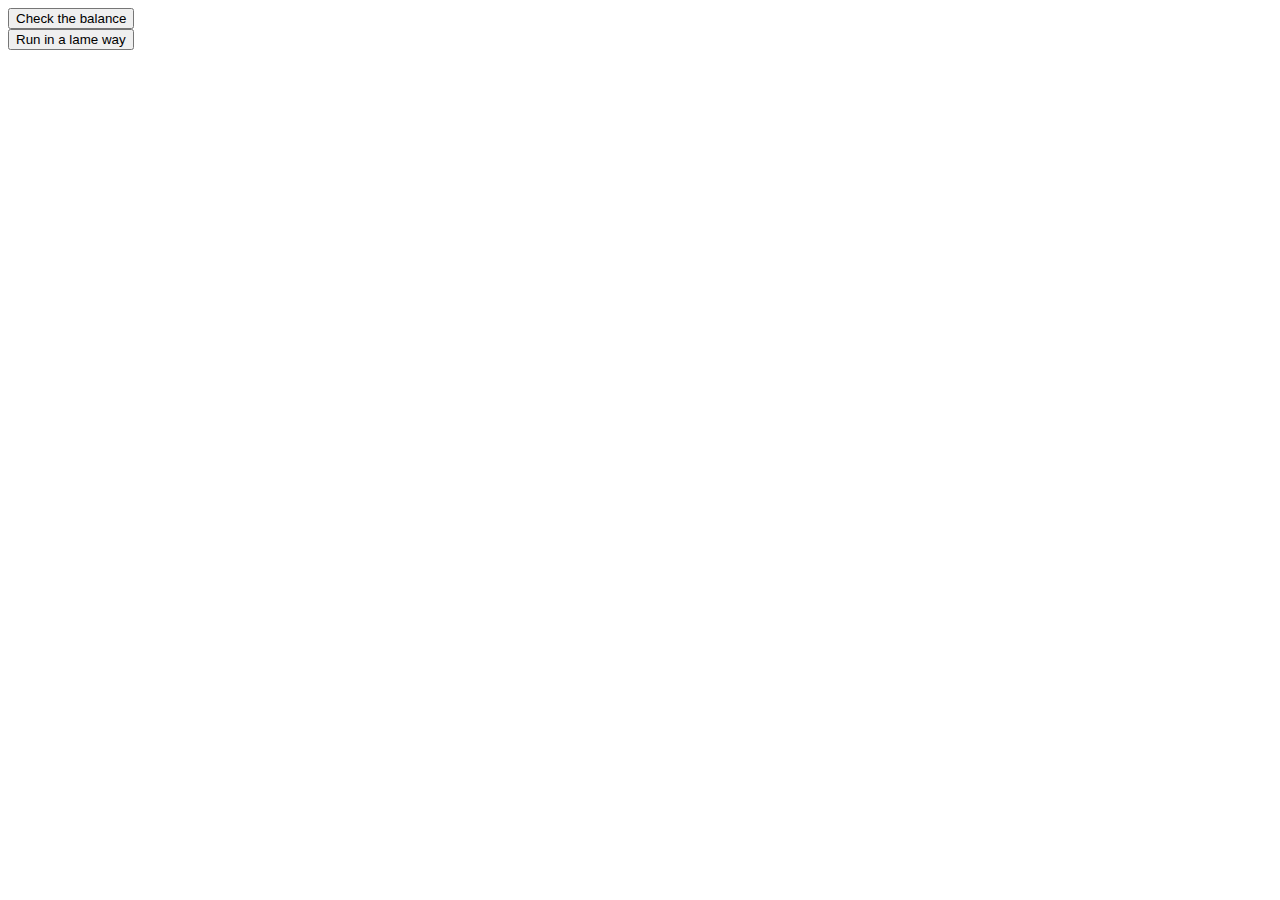
<file: 04_week/04_exercise/index.html>
<!DOCTYPE html>
<html lang="en">
<head>
    <meta charset="UTF-8">
    <meta name="viewport" content="width=device-width, initial-scale=1.0">
    <title>Document</title>
</head>
<body>

    <div class = "screen">


    </div>
    <div class = "buttons">
        <button onclick="checkBalanceOutput()">Check the balance</button>

    </div>
    <div class = "lame decision">
        <button onclick="runMain()">Run in a lame way</button>
    </div>
    <script src = "task.js"></script>

</body>
</html>
</file>
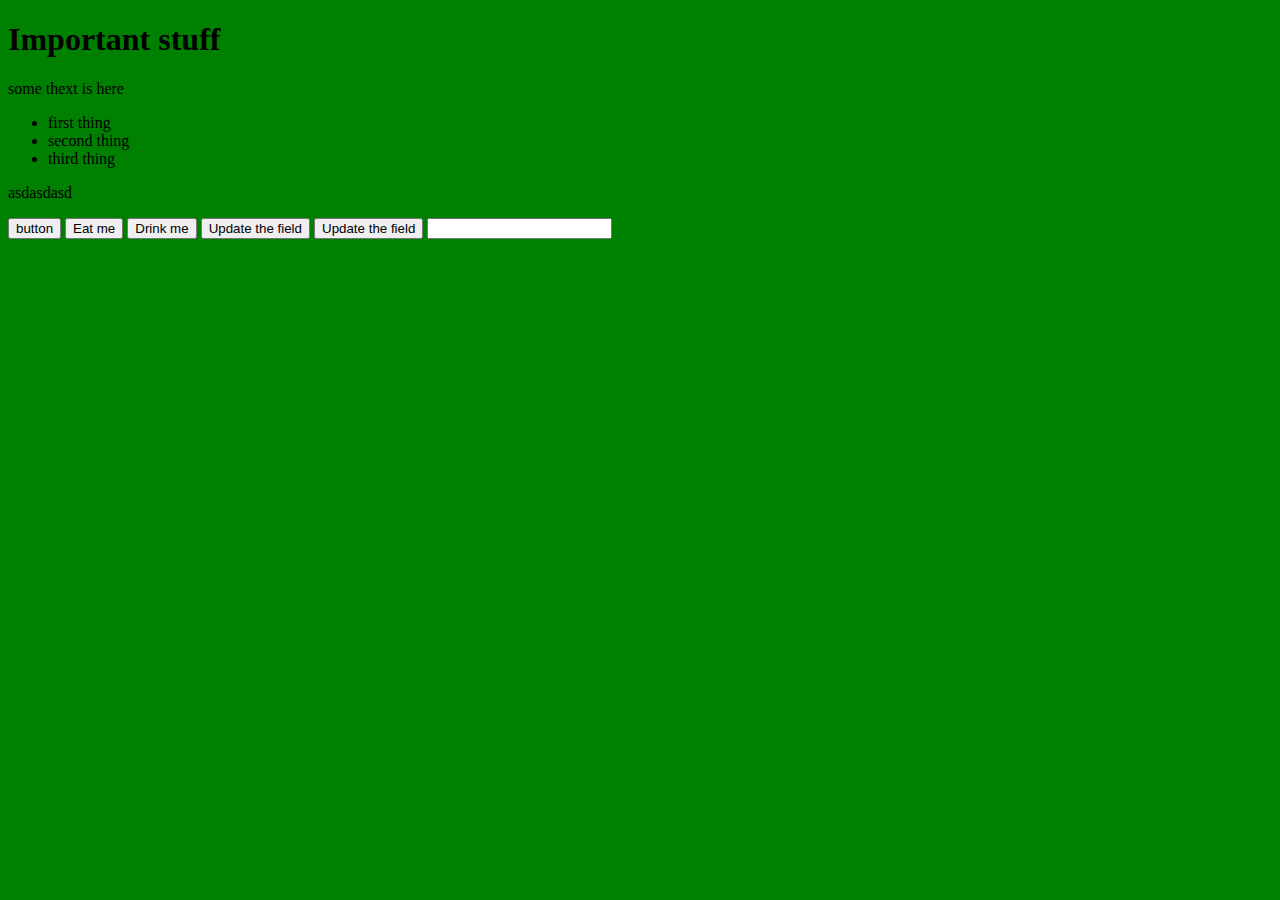
<file: 04_week/demo/index.html>
<!DOCTYPE html>
<html lang="en">

<head>
    <meta charset="UTF-8">
    <meta name="viewport" content="width=device-width, initial-scale=1.0">
    <link rel="stylesheet" href="style.css">
    <title>DOM Excersize</title>
</head>

<body>
    <h1 id="title">Important stuff</h1>
    <p> some thext is here</p>

    <ul>
        <li> first thing</li>
        <li> second thing</li>
        <li> third thing</li>

    </ul>

    <div id='myID'>

    </div>

    <div class='myClass'>
        <p>asdasdasd</p>
    </div>

    <button onclick="myFunction()">button</button>

    <button id="myButton1">Eat me</button>
    <button id="myButton2">Drink me</button>
    <button id="myButton3">Update the field</button>
    <button id="myButton4">Update the field</button>


    <input id="textField" type="text">

    <script src="main.js"></script>
</body>

</html>
</file>
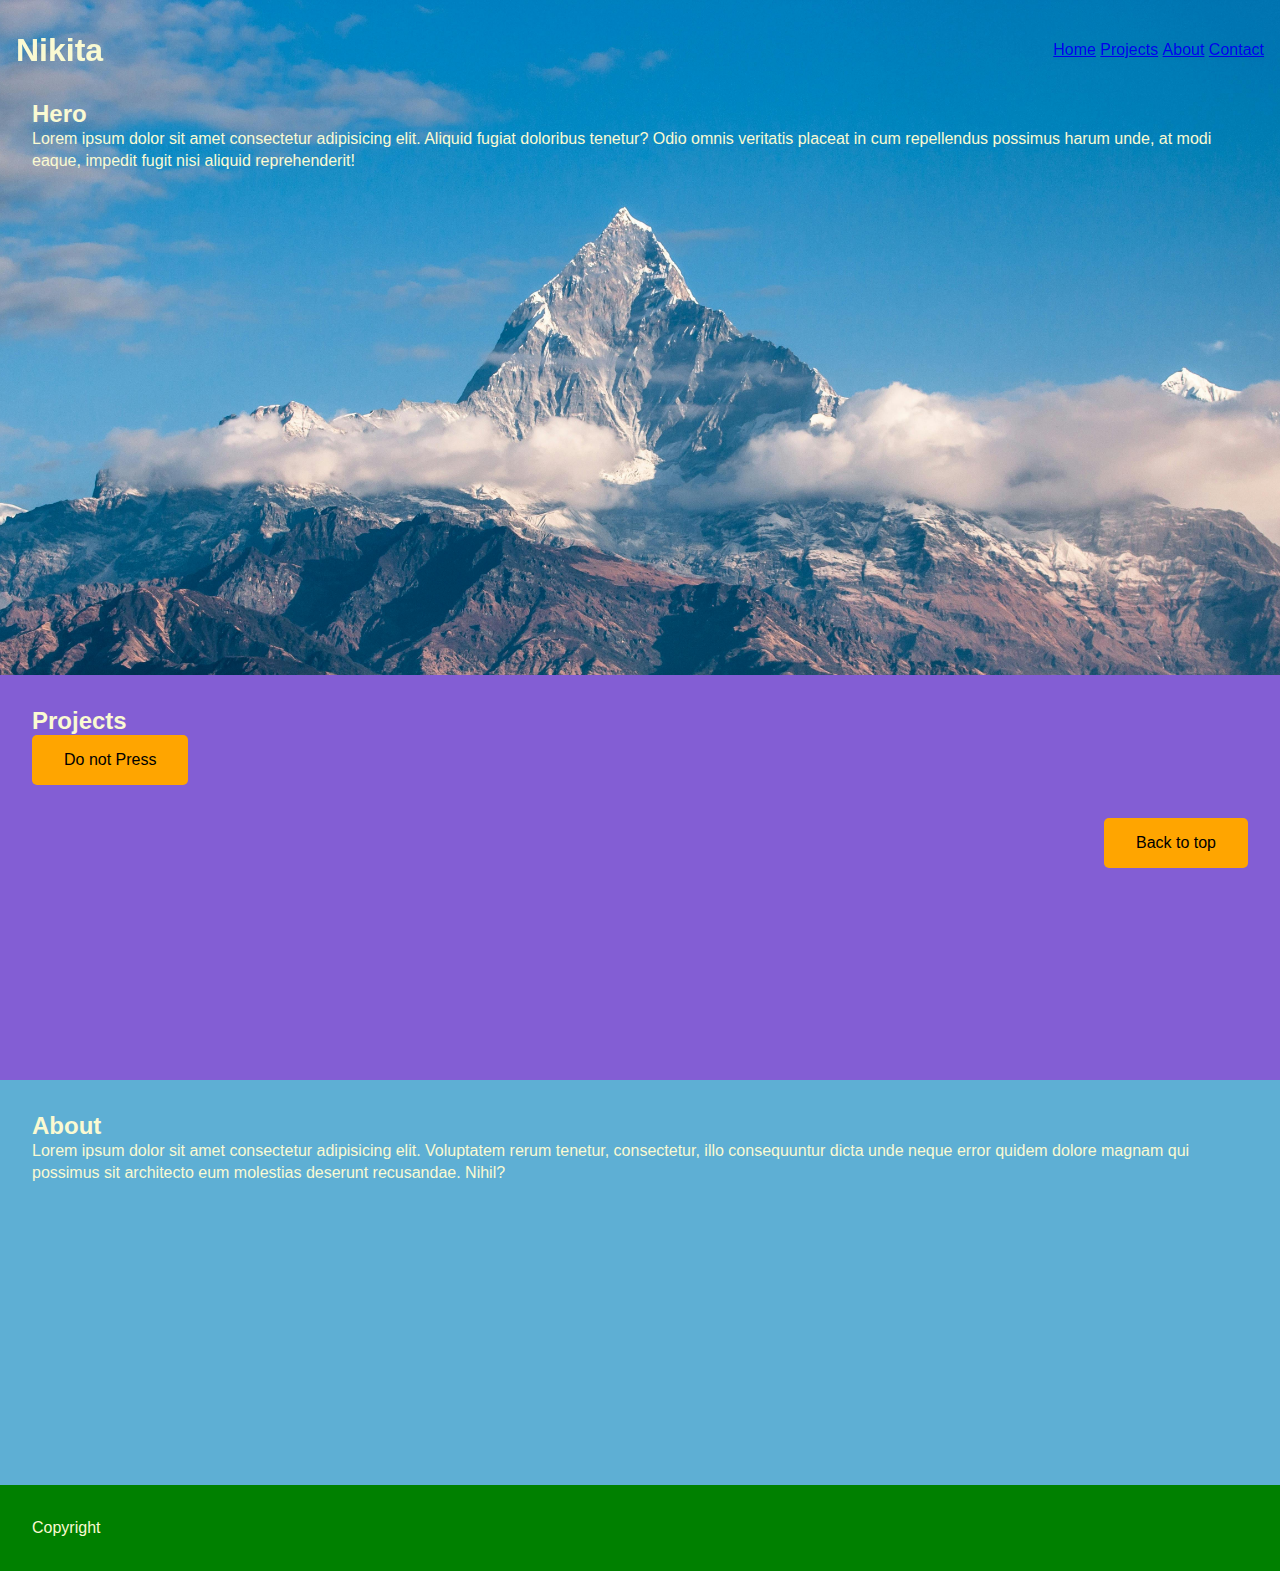
<file: 08_week/dom_demo/index.html>
<!DOCTYPE html>
<html lang="en">

<head>
    <meta charset="UTF-8">
    <meta name="viewport" content="width=device-width, initial-scale=1.0">
    <title>Dom Demo</title>
    <link rel="stylesheet" href="style.css">
    <script src="main.js" defer></script>
</head>

<body>
    <header>
        <div class="logo">
            <h1>Nikita </h1>
        </div>
        <nav>
            <button class="mobile">menu</button>
            <ul>
                <li><a href="#hero">Home</a></li>
                <li><a href="#projects">Projects</a></li>
                <li><a href="#about">About</a></li>
                <li><a href="#contact">Contact</a></li>
            </ul>
        </nav>
    </header>
    <main>
        <section id="hero">
            <h2>Hero</h2>
            <p>Lorem ipsum dolor sit amet consectetur adipisicing elit. Aliquid fugiat doloribus tenetur? Odio omnis
                veritatis placeat in cum repellendus possimus harum unde, at modi eaque, impedit fugit nisi aliquid
                reprehenderit!</p>
        </section>
        </section>

        <section id="projects">
            <h2>Projects</h2>

            <button id="mobButton">Do not Press</button>
            <div class="overlay">
                <div class="modal">
                    <button id="closeButton">X</button>
                    <p>Lorem ipsum dolor sit amet consectetur adipisicing elit. Debitis ipsam natus esse explicabo
                        consequuntur
                        tempora ut similique facere quo reprehenderit. Fuga, nostrum iste? Vero aliquid debitis, eius
                        provident
                        voluptatibus accusamus?</p>
                </div>
            </div>
        </section>

        <section id="about">
            <h2>About</h2>
            <p>Lorem ipsum dolor sit amet consectetur adipisicing elit. Voluptatem rerum tenetur, consectetur, illo
                consequuntur dicta unde neque error quidem dolore magnam qui possimus sit architecto eum molestias
                deserunt recusandae. Nihil?</p>
        </section>
    </main>

    <footer id="contact">
        <p>Copyright</p>
        <button id="backTop">Back to top</button>
    </footer>


</body>

</html>
</file>
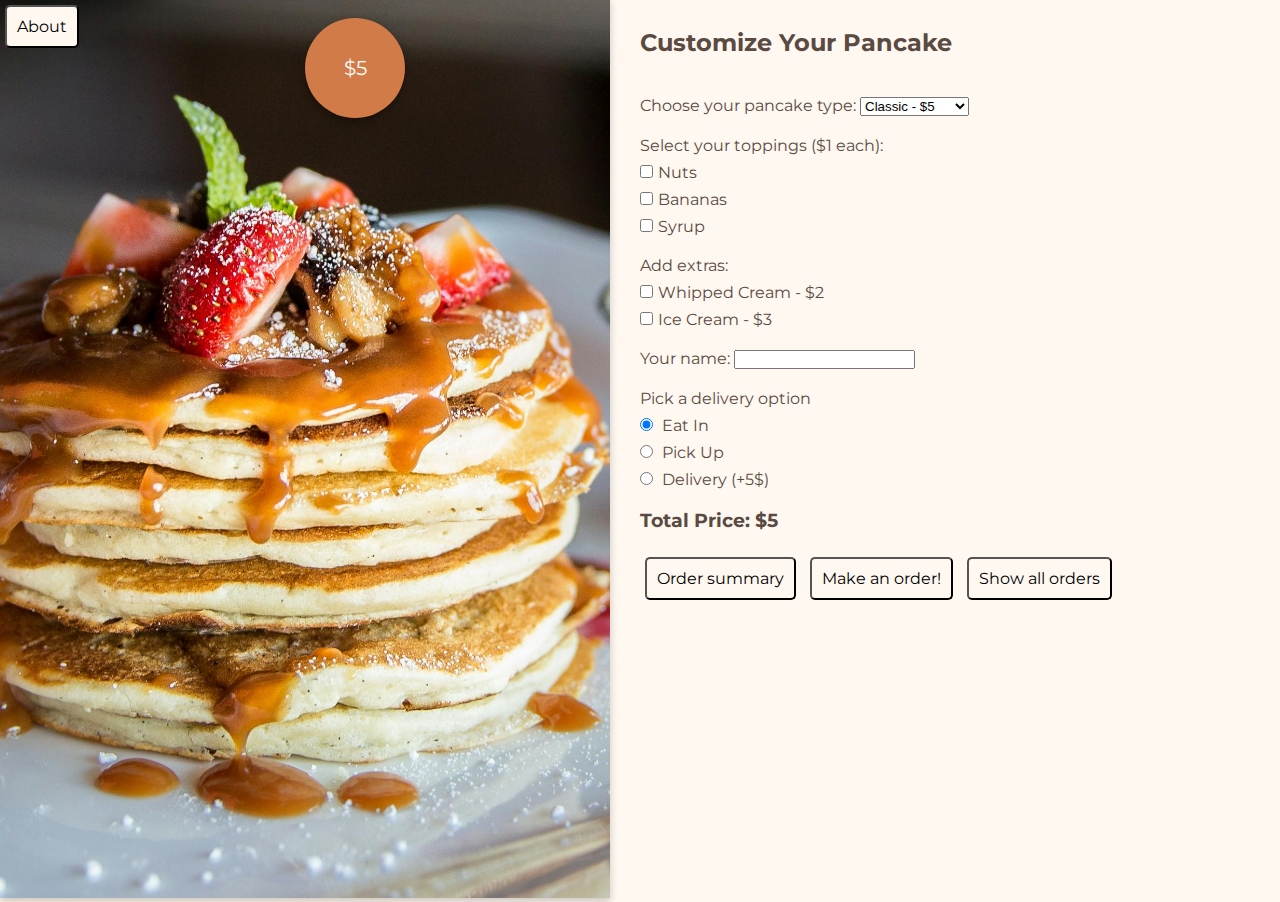
<file: 04_week/04_exercise/pancake_maker/index.html>
<!DOCTYPE html>
<html lang="en">

<head>
  <meta charset="UTF-8" />
  <title>Pancake Maker</title>
  <link rel="stylesheet" href="style.css" />
  <link href="https://fonts.googleapis.com/css2?family=Montserrat:ital,wght@0,100..900;1,100..900&display=swap"
    rel="stylesheet">
</head>

<body>
  <div class="container">
    <div class=" image-container">
      <img src="assets/pexels-ash-craig-122861-376464.jpg" alt="Delicious pancakes" id="main-picture" />
      <div class="price-banner"><span id="totalPrice">$5</span></div>
    </div>
    <div class="form-container">
      <h2>Customize Your Pancake</h2>
      <div class="customization-section">
        <label for="type">Choose your pancake type:</label>
        <select id="type">
          <option value="5">Classic - $5</option>
          <option value="6">Chocolate - $6</option>
          <option value="7">Blueberry - $7</option>
        </select>
      </div>
      <div class="customization-section">
        <p>Select your toppings ($1 each):</p>
        <input type="checkbox" id="nuts" value="1" />Nuts<br />
        <input type="checkbox" id="bananas" value="1" />Bananas<br />
        <input type="checkbox" id="syrup" value="1" />Syrup<br />
      </div>
      <div class="customization-section">
        <p>Add extras:</p>
        <input type="checkbox" id="whippedCream" value="2" />Whipped Cream -
        $2<br />
        <input type="checkbox" id="iceCream" value="3" />Ice Cream - $3<br />
      </div>
      <div class="customer-name">
        <label for="customerName">Your name:</label>
        <input type="text" id="customerName">
      </div>
      <div class="delivery-options">
        <p> Pick a delivery option</p>
        <input type="radio" id="eatIn" name="deliveryOptions" value="0" checked>
        <label for="eatIn">Eat In</label><br>
        <input type="radio" id="pickUp" name="deliveryOptions" value="0">
        <label for="pickUp">Pick Up</label><br>
        <input type="radio" id="delivery" name="deliveryOptions" value="5">
        <label for="delivery">Delivery (+5$)</label><br>
      </div>
      <div class="price-display">
        <h3>Total Price: <span id="totalPrice">$5</span></h3>
      </div>
      <div class="buttons">
        <button type="submit" id="orderSummary">Order summary</button>
        <button type="submit" id="saveOrder">Make an order!</button>
        <button type="submit" id="allOrders">Show all orders</button>
      </div>
      <div id="orderInformation" style="overflow-x: auto;">

      </div>
    </div>
  </div>
  <button type="button" id="about">About</button>
  <div class="overlay">
    <div class="modal">
      <h3>About Pancakes</h3>
      <p>
        <i>They are really good.</i> <br><br>
      </p>
      <ul>
        <li>You can customize your pancake.</li>
        <li>"Order Summary" button displays a brief overview of your current order in a table.</li>
        <li>"Make an Order" button saves it to the system.</li>
        <li>"Show All Orders" button lists all saved orders, marking the current one as pending.</li>
        <li>"Reset" cleans the current order</li>
        <li>"Complete" deletes orders.</li>
        <li>Modify order via "Edit", and save changes with the "Update Order" button.</li>
      </ul>

      <button id="closeButton">Close</button>

    </div>
  </div>

  <script src=" script.js">
  </script>
</body>

</html>
</file>
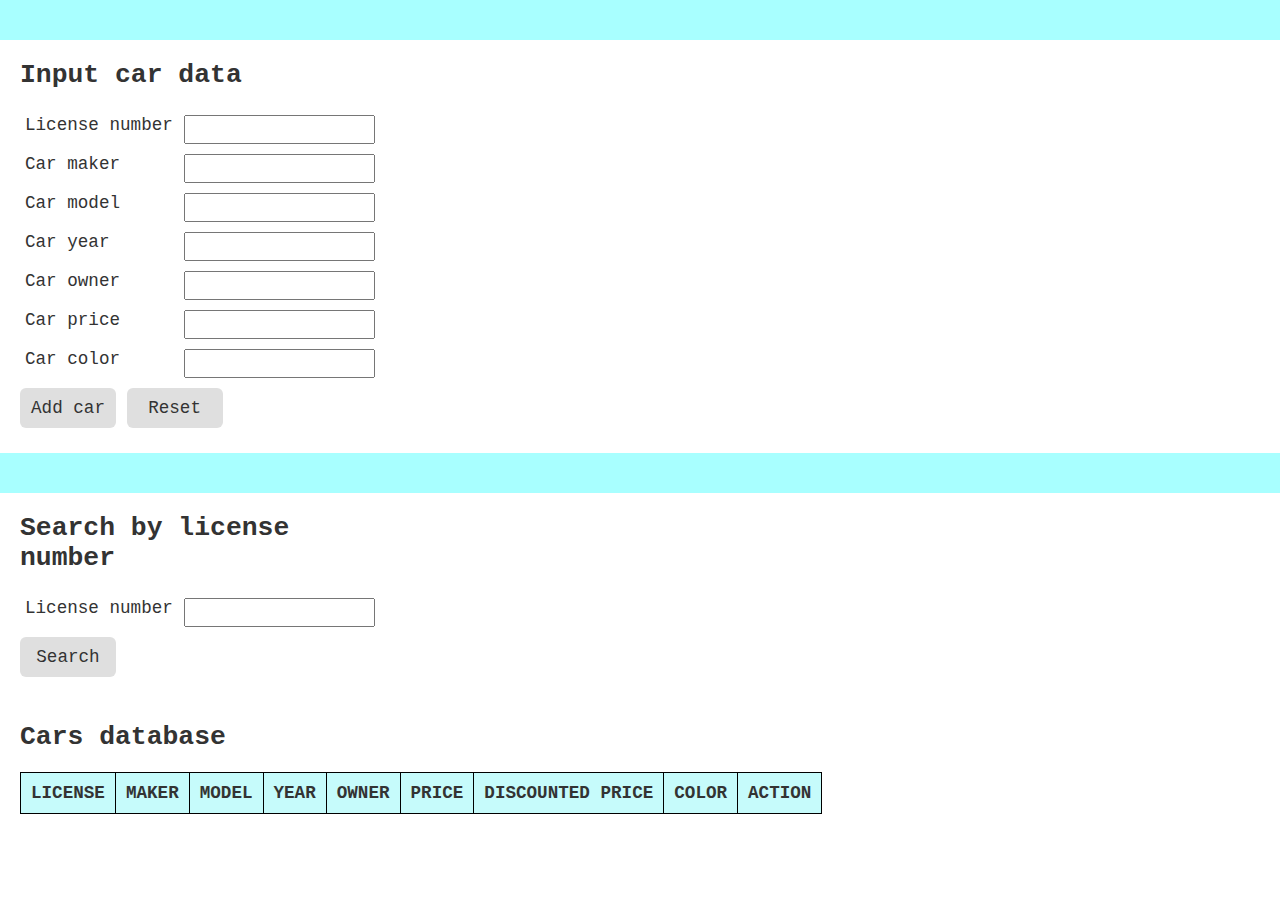
<file: 6_week/06_exercises/cars/index.html>
<!DOCTYPE html>
<html lang="en">

<head>
    <meta charset="UTF-8">
    <title>cars</title>

    <meta name="viewport" content="width=device-width, initial-scale=1.0">
    <link rel="stylesheet" , href="style.css">
    <script src="main.js" defer></script>

</head>

<body>
    <main>
        <div class="separator1"></div>
        <div class="main-body">
            <div class="car-add-form">
                <h2>Input car data</h2>
                <form class="form-cars">
                    <div class="line">
                        <label for="licenseNumber">License number</label>
                        <input type="text" id="licenseNumber" name="licenseNumber" required>
                    </div>

                    <div class="line">
                        <label for="carMaker">Car maker</label>
                        <input type="text" id="carMaker" name="carMaker" required>
                    </div>

                    <div class="line">
                        <label for="carModel">Car model</label>
                        <input type="text" id="carModel" name="carModel" required>
                    </div>

                    <div class="line">
                        <label for="carYear">Car year</label>
                        <input type="number" id="carYear" name="carYear" required>
                    </div>

                    <div class="line">
                        <label for="carOwner">Car owner</label>
                        <input type="text" id="carOwner" name="carOwner" required>
                    </div>

                    <div class="line">
                        <label for="carPrice">Car price</label>
                        <input type="number" id="carPrice" name="carPrice" required>
                    </div>

                    <div class="line">
                        <label for="carColor">Car color</label>
                        <input type="text" id="carColor" name="carColor" required>
                    </div>

                    <div class="buttons-line">
                        <button type="submit" id="addCar">Add car</button>
                        <button type="submit" id="reset">Reset</button>
                    </div>


                </form>

            </div>
            <div id="car-data">

            </div>


        </div>
        <div class="separator1"></div>


        <div class="search-div">
            <div class="left-column">
                <h2>Search by license number</h2>
                <form class="search-form">
                    <div class="line search-line">
                        <label for="searchBar">License number</label>
                        <input type="text" id="searchBar" name="searchBar" required>
                    </div>
                    <button type="submit" id="search">Search</button>
                </form>
            </div>

            <div id="search-result">

            </div>
        </div>
        <div class="car-table">
            <h2>Cars database</h2>
            <div class="table-div" style="overflow-x: auto;">
                <table id="cars-table">
                    <thead>
                        <tr>
                            <th>LICENSE</th>
                            <th>MAKER</th>
                            <th>MODEL</th>
                            <th>YEAR</th>
                            <th>OWNER</th>
                            <th>PRICE</th>
                            <th>DISCOUNTED PRICE</th>
                            <th>COLOR</th>
                            <th>ACTION</th>
                        </tr>
                    </thead>
                    <tbody id="table-body">


                    </tbody>
                </table>
            </div>
        </div>
    </main>

</body>


</html>
</file>
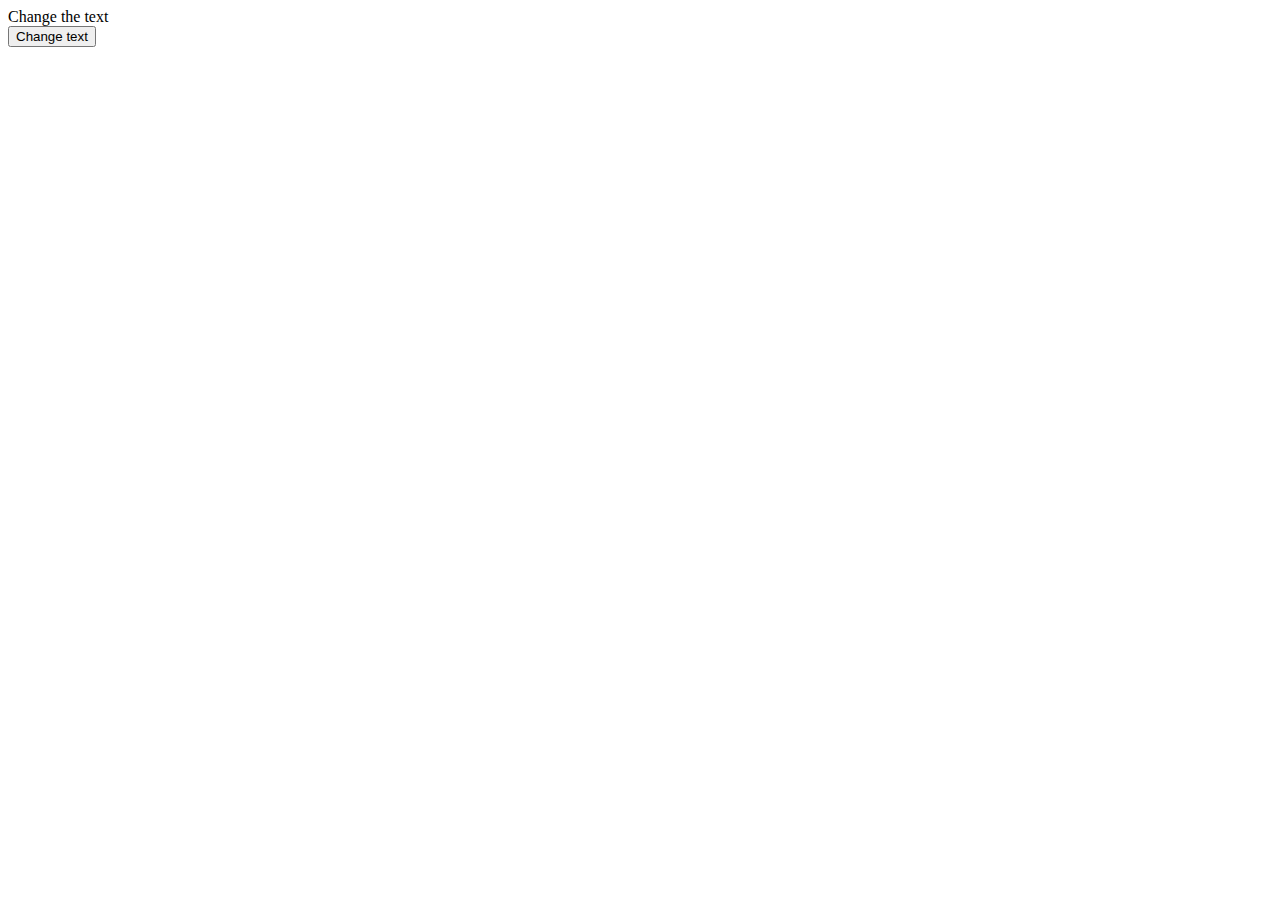
<file: 04_week/04_exercise/basic_DOM/basic_DOM_1/index.html>
<!DOCTYPE html>
<html lang="en">
  <head>
    <meta charset="UTF-8" />
    <meta name="viewport" content="width=device-width, initial-scale=1.0" />
    <title>Basic DOM 1</title>
  </head>
  <body>
    <div id="content">Change the text</div>
    <button id="myButton">Change text</button>
    <script src="script.js"></script>
  </body>
</html>
</file>
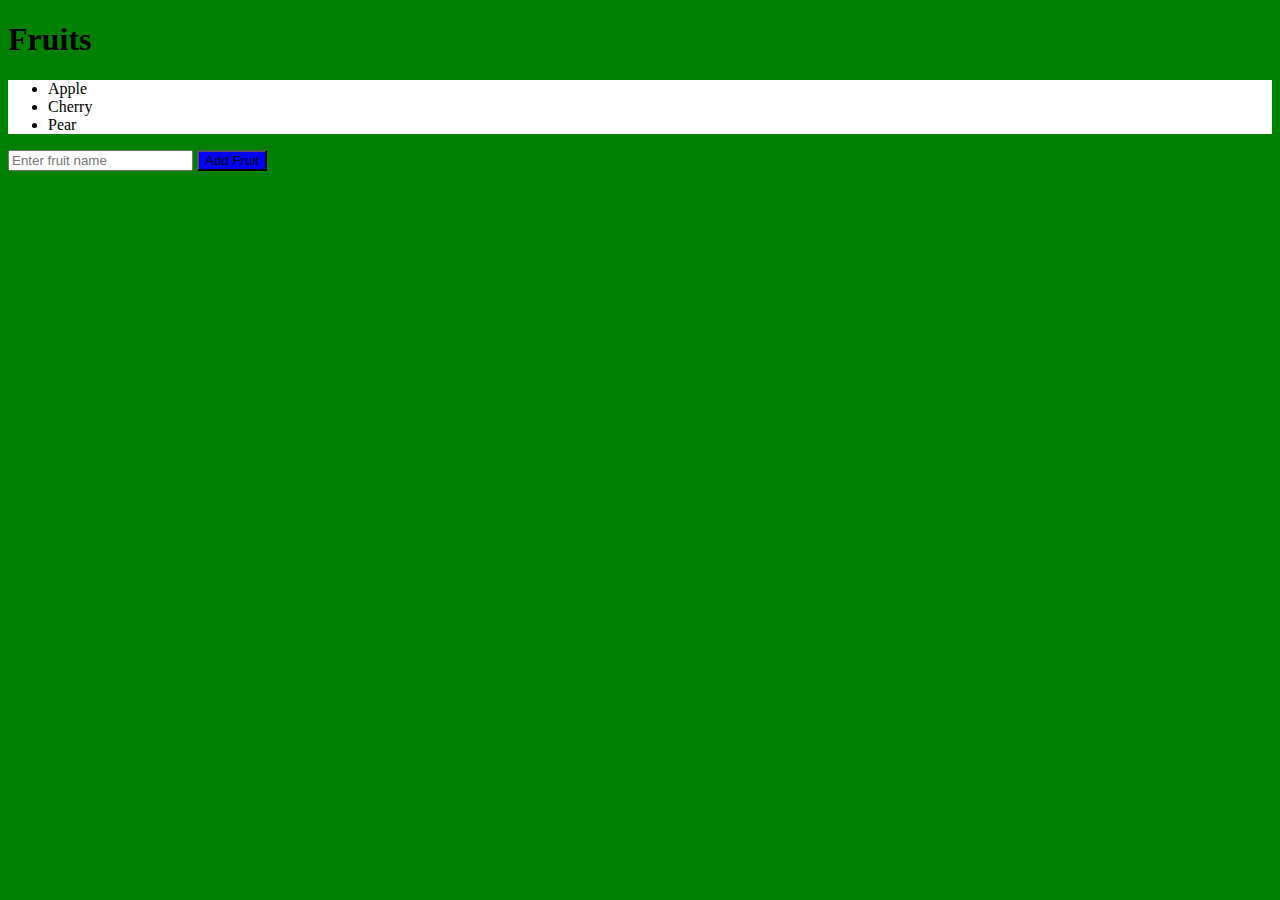
<file: 04_week/04_exercise/basic_DOM/basic_DOM_2/index.html>
<!DOCTYPE html>
<html lang="en">

<head>
  <meta charset="UTF-8" />
  <meta name="viewport" content="width=device-width, initial-scale=1.0" />
  <link rel="stylesheet" href="style.css">
  <title>Basic DOM 2</title>
</head>

<body>
  <h1>Fruits</h1>
  <ul id="fruitList">
    <li>Apple</li>
    <li>Cherry</li>
    <li>Pear</li>
  </ul>
  <input type="text" id="fruitInput" placeholder="Enter fruit name" />
  <button id="addFruitBtn">Add Fruit</button>
  <script src="script.js"></script>
</body>

</html>
</file>
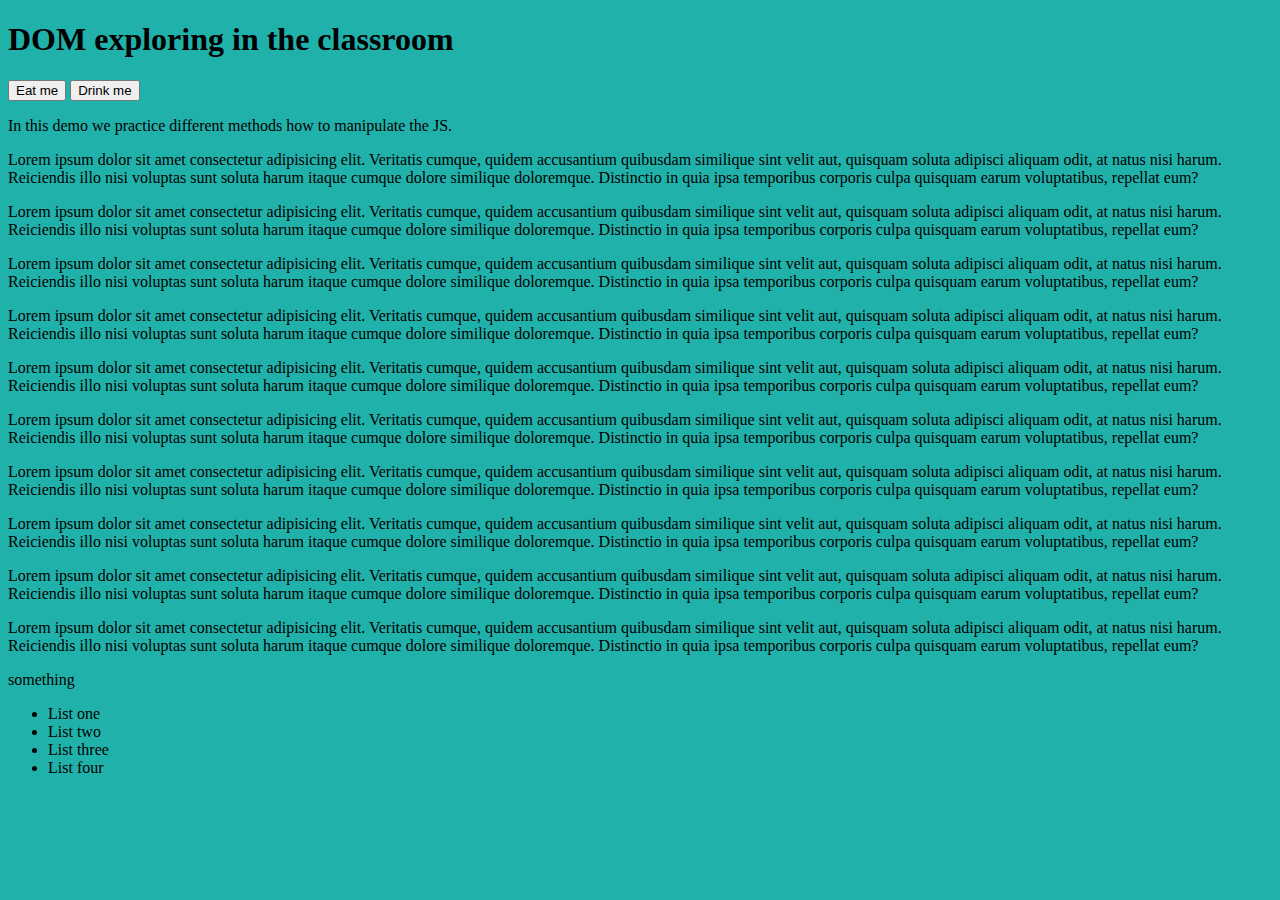
<file: 04_week/04_exercise/solutions/dom_demo/index.html>
<!DOCTYPE html>
<html lang="en">
  <head>
    <meta charset="UTF-8" />
    <meta name="viewport" content="width=device-width, initial-scale=1.0" />
    <link rel="stylesheet" href="style.css" />
    <title>DOM example in classroom</title>
  </head>
  <body>
    <h1>DOM exploring in the classroom</h1>

    <button onclick="myFunction()">Eat me</button>
    <button id="whatever">Drink me</button>

    <p id="myId">
      In this demo we practice different methods how to manipulate the JS.
    </p>
    <p class="myClass">
      Lorem ipsum dolor sit amet consectetur adipisicing elit. Veritatis cumque,
      quidem accusantium quibusdam similique sint velit aut, quisquam soluta
      adipisci aliquam odit, at natus nisi harum. Reiciendis illo nisi voluptas
      sunt soluta harum itaque cumque dolore similique doloremque. Distinctio in
      quia ipsa temporibus corporis culpa quisquam earum voluptatibus, repellat
      eum?
    </p>
    <p class="myClass">
      Lorem ipsum dolor sit amet consectetur adipisicing elit. Veritatis cumque,
      quidem accusantium quibusdam similique sint velit aut, quisquam soluta
      adipisci aliquam odit, at natus nisi harum. Reiciendis illo nisi voluptas
      sunt soluta harum itaque cumque dolore similique doloremque. Distinctio in
      quia ipsa temporibus corporis culpa quisquam earum voluptatibus, repellat
      eum?
    </p>
    <p class="myClass">
      Lorem ipsum dolor sit amet consectetur adipisicing elit. Veritatis cumque,
      quidem accusantium quibusdam similique sint velit aut, quisquam soluta
      adipisci aliquam odit, at natus nisi harum. Reiciendis illo nisi voluptas
      sunt soluta harum itaque cumque dolore similique doloremque. Distinctio in
      quia ipsa temporibus corporis culpa quisquam earum voluptatibus, repellat
      eum?
    </p>
    <p class="myClass">
      Lorem ipsum dolor sit amet consectetur adipisicing elit. Veritatis cumque,
      quidem accusantium quibusdam similique sint velit aut, quisquam soluta
      adipisci aliquam odit, at natus nisi harum. Reiciendis illo nisi voluptas
      sunt soluta harum itaque cumque dolore similique doloremque. Distinctio in
      quia ipsa temporibus corporis culpa quisquam earum voluptatibus, repellat
      eum?
    </p>
    <p class="myClass">
      Lorem ipsum dolor sit amet consectetur adipisicing elit. Veritatis cumque,
      quidem accusantium quibusdam similique sint velit aut, quisquam soluta
      adipisci aliquam odit, at natus nisi harum. Reiciendis illo nisi voluptas
      sunt soluta harum itaque cumque dolore similique doloremque. Distinctio in
      quia ipsa temporibus corporis culpa quisquam earum voluptatibus, repellat
      eum?
    </p>
    <p class="myClass">
      Lorem ipsum dolor sit amet consectetur adipisicing elit. Veritatis cumque,
      quidem accusantium quibusdam similique sint velit aut, quisquam soluta
      adipisci aliquam odit, at natus nisi harum. Reiciendis illo nisi voluptas
      sunt soluta harum itaque cumque dolore similique doloremque. Distinctio in
      quia ipsa temporibus corporis culpa quisquam earum voluptatibus, repellat
      eum?
    </p>
    <p class="myClass">
      Lorem ipsum dolor sit amet consectetur adipisicing elit. Veritatis cumque,
      quidem accusantium quibusdam similique sint velit aut, quisquam soluta
      adipisci aliquam odit, at natus nisi harum. Reiciendis illo nisi voluptas
      sunt soluta harum itaque cumque dolore similique doloremque. Distinctio in
      quia ipsa temporibus corporis culpa quisquam earum voluptatibus, repellat
      eum?
    </p>
    <p class="myClass">
      Lorem ipsum dolor sit amet consectetur adipisicing elit. Veritatis cumque,
      quidem accusantium quibusdam similique sint velit aut, quisquam soluta
      adipisci aliquam odit, at natus nisi harum. Reiciendis illo nisi voluptas
      sunt soluta harum itaque cumque dolore similique doloremque. Distinctio in
      quia ipsa temporibus corporis culpa quisquam earum voluptatibus, repellat
      eum?
    </p>
    <p class="myClass">
      Lorem ipsum dolor sit amet consectetur adipisicing elit. Veritatis cumque,
      quidem accusantium quibusdam similique sint velit aut, quisquam soluta
      adipisci aliquam odit, at natus nisi harum. Reiciendis illo nisi voluptas
      sunt soluta harum itaque cumque dolore similique doloremque. Distinctio in
      quia ipsa temporibus corporis culpa quisquam earum voluptatibus, repellat
      eum?
    </p>
    <p class="myClass">
      Lorem ipsum dolor sit amet consectetur adipisicing elit. Veritatis cumque,
      quidem accusantium quibusdam similique sint velit aut, quisquam soluta
      adipisci aliquam odit, at natus nisi harum. Reiciendis illo nisi voluptas
      sunt soluta harum itaque cumque dolore similique doloremque. Distinctio in
      quia ipsa temporibus corporis culpa quisquam earum voluptatibus, repellat
      eum?
    </p>
    <p>something</p>

    <ul>
      <li>List one</li>
      <li>List two</li>
      <li>List three</li>
      <li>List four</li>
    </ul>

    <script src="main.js"></script>
  </body>
</html>
</file>
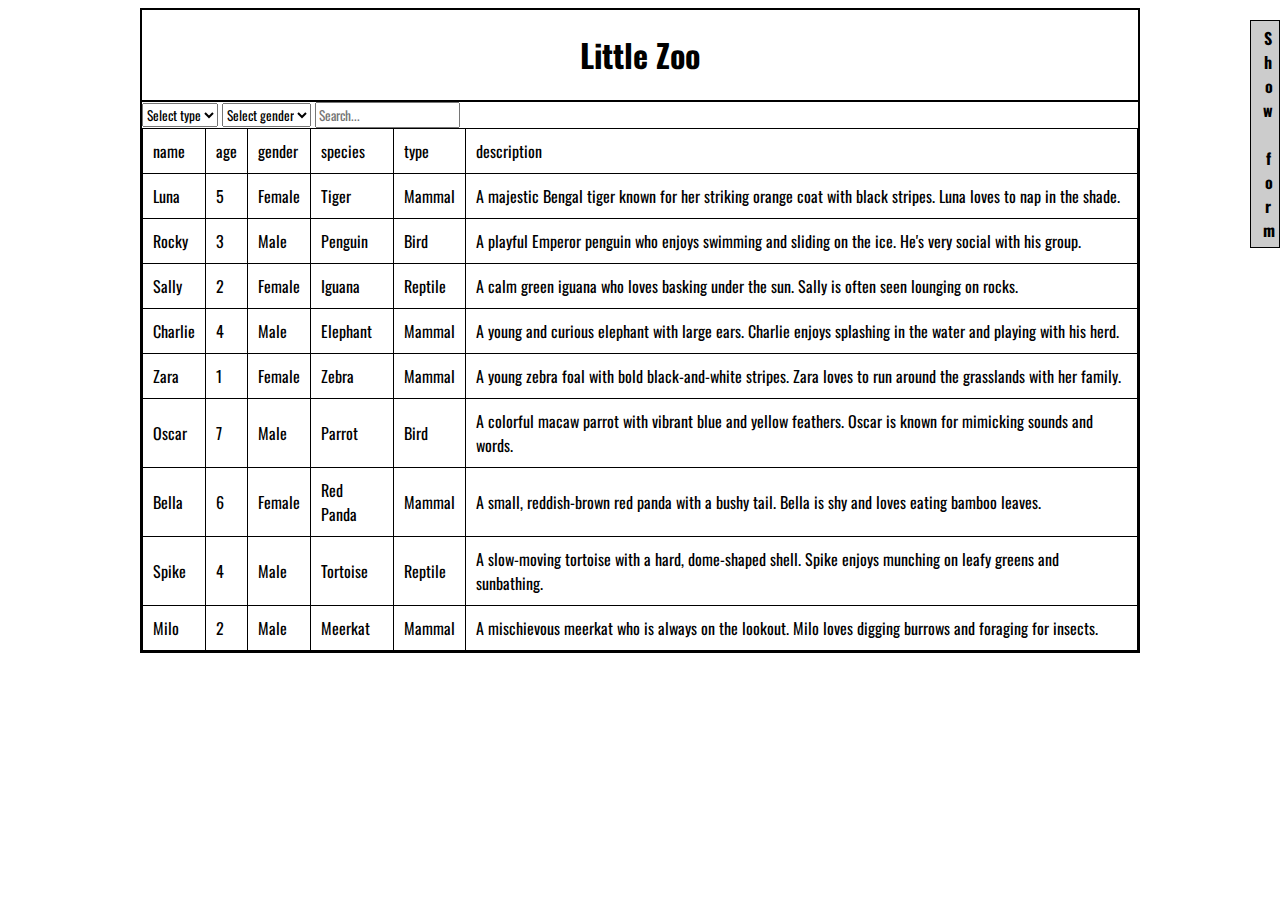
<file: 6_week/06_exercises/littlezoo/littlezoo.html>
<!DOCTYPE html>
<html>

<head>
	<meta charset="UTF-8">
	<meta name="viewport" content="width=device-width, initial-scale=1.0">
	<title>Little Zoo</title>
	<link rel="stylesheet" href="littlezoo.css">
	<link href="https://fonts.googleapis.com/css?family=Oswald&display=swap" rel="stylesheet">
	<!-- This is the modern way to include JavaScript files. Defer attribute delays JS execution until after the HTML page has fully loaded. -->
	<script src="littlezoo.js" defer></script>
</head>

<body>

	<div id="container">
		<header>
			<h1>Little Zoo<h1>
		</header>

		<main>
			<div id="animalList">
				<div id="searchFilters">
					<select id="filterType">
						<option value="">Select type</option>
						<option value="Mammal">Mammal</option>
						<option value="Bird">Bird</option>
						<option value="Reptile">Reptile</option>
						<option value="Amphibian">Amphibian</option>
						<option value="Fish">Fish</option>
					</select>

					<select id="filterGender">
						<option value="">Select gender</option>
						<option value="Male">Male</option>
						<option value="Female">Female</option>
					</select>

					<input type="text" id="animalSearch" placeholder="Search...">
				</div>
				<div id="animalDisplay"></div>
			</div> <!-- #animalList -->
			<div id="sidebar">
				<div id="toggleSidebar">Show form</div>
				<form id="animalForm" class="hidden">
					<h2>Add New Animal</h2>

					<label for="name">Animal Name:</label>
					<input type="text" id="name" name="name" required>

					<label for="age">Age:</label>
					<input type="number" id="age" name="age" min="0" required>

					<label for="gender">Gender:</label>
					<select id="gender" name="gender" required>
						<option value="">Select gender</option>
						<option value="Male">Male</option>
						<option value="Female">Female</option>
					</select>

					<label for="species">Species:</label>
					<input type="text" id="species" name="species" required>

					<label for="type">Type:</label>
					<select id="type" name="type" required>
						<option value="">Select type</option>
						<option value="Mammal">Mammal</option>
						<option value="Bird">Bird</option>
						<option value="Reptile">Reptile</option>
						<option value="Amphibian">Amphibian</option>
						<option value="Fish">Fish</option>
					</select>

					<label for="description">Description:</label>
					<textarea id="description" name="description" rows="4" required></textarea>

					<button type="submit" id="addAnimalButton">Add Animal</button>
				</form>
			</div> <!-- #sidebar -->
		</main>
	</div> <!-- #container -->

</body>

</html>
</file>
<file: 04_week/demo/style.css>
body {
    background-color: green;
}
</file>
<file: 08_week/dom_demo/style.css>
* {
    margin: 0;
    padding: 0;
    box-sizing: border-box;
    overscroll-behavior: none;
}

body {
    background-color: green;
    font-family: Verdana, Geneva, Tahoma, sans-serif;
    color: #333;
    color: lightgoldenrodyellow;

}

header,
section,
footer {
    padding: 2rem;
}

html {
    scroll-behavior: smooth;
}

header {
    display: flex;
    justify-content: space-between;
    width: 100%;
    height: 100px;
    position: fixed;
    align-items: center;
    padding: 1rem;
    background-color: transparent;
    /*top: 0;*/
}

.mobile {
    display: none;
}

nav ul li {
    display: inline-block;
    text-decoration: none;

}

p {
    line-height: 1.4;
}

section {
    height: 45vh;
    scroll-margin-top: 5rem;
}

section:first-child {
    padding-top: 100px;
    background: url(mountain.jpg) no-repeat fixed center center/cover;
    height: 75vh;
}

section:nth-child(2) {
    background-color: #835ED4;
    color: lightgoldenrodyellow;
}

section:last-child {
    background-color: #5EAFD4;
}

button {
    border: none;
    border-radius: 5px;
    box-shadow: none;
    padding: 1rem 2rem;
    font-family: inherit;
    background-color: orange;
    font-size: inherit;
}

.overlay {
    background-color: rgba(0, 0, 0, 0.6);
    position: fixed;
    top: 0;
    left: 0;
    width: 100vw;
    height: 100vh;
    display: none;
    justify-content: center;
    align-items: center;
}

.overlay.visible {
    display: flex;
}

.modal {
    background-color: white;
    color: #333;
    border-radius: 5px;
    box-shadow: 0 0 5px #333;
    padding: 2rem;
    width: 80vw;
    position: relative;
}

.closeButton {}

#backTop {
    position: fixed;
    right: 2rem;
    bottom: 2rem;
}

@media (max-width:800px) {
    .mobile {
        display: block;
    }

    nav ul {
        display: none;
    }

    nav ul.responsive {
        display: block;
        background-color: white;
        color: #333;
        position: absolute;
        left: 0;
        width: 100%;
    }

    ul.responsive li {
        display: block;
        margin: 2rem 1rem;
    }

    header {
        background-color: white;
    }
}
</file>
<file: 04_week/04_exercise/pancake_maker/style.css>
:root {
  --font-situation: 'Montserrat', 'Segoe UI', Tahoma, Geneva, Verdana, sans-serif;
}

* {
  padding: 0;
  margin: 0;
  box-sizing: border-box;
}

body {
  font-family: var(--font-situation);
  background-color: #fff8f0;
  font-size: 1rem;
  color: #5a4a42;
  display: flex;
  justify-content: center;
  align-items: center;
  height: 100vh;
  margin: 0;
}

h2 {
  padding-bottom: 20px;
}

select,
.buttons,
p,
h3,
.customer-name {
  margin-top: 20px;
}

/*.customer-name {
  display: in;
}*/

input[type="checkbox"],
input[type="radio"] {
  margin: 10px 5px 0 0;
}

.container {
  display: flex;
  align-items: flex-start;
  justify-content: center;
  width: 100%;
}

.image-container {
  position: relative;
  flex: 1;
}

.image-container img {

  height: 100vh;
  width: 100%;
  object-fit: cover;
  box-shadow: 0 4px 8px rgba(0, 0, 0, 0.2);
}

.form-container {
  width: 100%;
  flex: 1;
  padding: 30px;
}

.price-banner {
  position: absolute;
  top: 20px;
  left: 50%;
  background-color: #d17b49;
  color: white;
  border-radius: 50%;
  width: 100px;
  height: 100px;
  display: flex;
  justify-content: center;
  align-items: center;
  font-size: 20px;
  box-shadow: 0 4px 8px rgba(0, 0, 0, 0.3);
  animation-duration: 4s;
}

#orderInformation {
  white-space: pre-wrap;
}

button {
  padding: 10px;
  margin: 5px;
  font-family: var(--font-situation);
  font-size: 1rem;
  border-radius: 5px;
  background-color: #fff8f0;

}

button:hover {
  background-color: #d17b49;
  color: black;
}

table,
th,
td {
  border: 1px solid black;
  border-collapse: collapse;
  padding: 10px;
}

#about {
  position: absolute;
  top: 0;
  left: 0;
}

.overlay {
  background-color: rgba(0, 0, 0, 0.6);
  position: fixed;
  top: 0;
  left: 0;
  width: 100vw;
  height: 100vh;
  display: none;
  justify-content: center;
  align-items: center;
}

.overlay.visible {
  display: flex;
}

.modal {
  background-color: white;
  color: #333;
  border-radius: 5px;
  box-shadow: 0 0 5px #333;
  padding: 2rem;
  width: 80vw;
  position: relative;
}

@media only screen and (max-width: 720px) {

  body {
    align-items: start;
  }

  .price-banner {
    justify-content: center;
    position: inherit;
  }

  .container {
    display: flex;
    flex-direction: column;
    object-fit: fill;
  }

  .image-container img {
    height: 50vh;
    object-fit: cover;

  }

}
</file>
<file: 6_week/06_exercises/cars/style.css>
* {
    padding: 0;
    margin: 0;
    box-sizing: border-box;
}

body {
    font-family: 'Courier New', Courier, monospace;
    color: #333;
    font-size: 1.1rem;
}

.main-body {
    display: flex;
}

h2 {
    padding-bottom: 20px;
}

form {
    display: flex;
    flex-direction: column;
}

.line {
    display: flex;
    flex-direction: row;
    justify-content: space-between;
    padding: 5px;
}

.search-div {
    display: flex;
}

.search-form {
    justify-content: left;
    display: flex;
}

#search-result,
#car-data {
    white-space: pre-wrap;
    padding: 50px 20px 50px 20px;
}

label {
    padding-right: 10px;
}

.buttons-line {
    justify-content: left;
}

input {
    padding: 5px;
}

button {
    padding: 10px;
    margin: 5px 0;
    width: 6rem;
    border: none;
    border-radius: 6px;
    font-family: 'Courier New', Courier, monospace;
    color: #333;
    background: rgb(223, 223, 223);
    font-size: 1.1rem;
}

#delete-button {
    font-family: 'Courier New', Courier, monospace;
    background-color: none;
}

.car-add-form,
.left-column,
.search-result {
    width: 400px;
    padding: 20px;
}

.car-table {
    padding: 20px;
}


.separator1,
.separator2 {
    background: #a8ffff;
    padding: 20px;
    width: 100%;
}

table,
th,
td {
    border: 1px solid black;
    border-collapse: collapse;
    padding: 10px;
}

th {
    background-color: #c6fbfb;
}

tr:nth-child(even) {
    background-color: #e2fefe;
}

@media (max-width: 768px) {

    .main-body,
    .search-div {
        display: block;
    }

    .car-add-form,
    .car-table,
    .left-column,
    .search-result {
        width: 100%;
    }

    #search-result,
    #car-data {
        padding-top: 20px;
        padding-bottom: 20px;
    }

    table {
        width: 10px;
    }
}
</file>
<file: 04_week/04_exercise/basic_DOM/basic_DOM_2/style.css>
body {
    background: green;
}

ul {
    background: white;
}

#addFruitBtn {
    background: blue;
}
</file>
<file: 04_week/04_exercise/solutions/dom_demo/style.css>
body {
    background-color: lightseagreen;
}
</file>
<file: 6_week/06_exercises/littlezoo/littlezoo.css>
* {
	box-sizing: border-box;
	font-family: Oswald, 'Gill Sans', 'Gill Sans MT', Calibri, 'Trebuchet MS', sans-serif;
}

.hidden {
	display: none;
}

#container {
	max-width: 1000px;
	margin-left: auto;
	margin-right: auto;
	border: 2px solid #000000;
}

header {
	text-align: center;
	border-bottom: 2px solid #000000;
}

#sidebar {
	width: 30px;
	position: absolute;
	top: 20px;
	right: 0px;
	display: flex;
}

#toggleSidebar {
	width: 30px;
	background-color: #ccc;
	padding: 5px;
	border: 1px solid #000000;
	writing-mode: vertical-lr;
	text-orientation: upright;
	font-weight: bold;
}

#animalForm {
	width: 300px;
	padding: 20px;
	border: 1px solid #ccc;
	border-radius: 5px;
	background-color: #f9f9f9;
}

#animalForm h2 {
	margin-top: 0;
}

#animalForm label {
	display: block;
	margin: 10px 0 5px;
}

#animalForm input,
#animalForm select,
#animalForm textarea {
	width: 100%;
	padding: 8px;
	margin-bottom: 10px;
	border: 1px solid #ccc;
	border-radius: 4px;
}

#animalForm button {
	padding: 10px 20px;
	background-color: #4CAF50;
	color: white;
	border: none;
	border-radius: 5px;
	cursor: pointer;
}

#animalForm button:hover {
	background-color: #45a049;
}

table,
th,
td {
	border: 1px solid black;
	border-collapse: collapse;
	padding: 10px;
}
</file>
